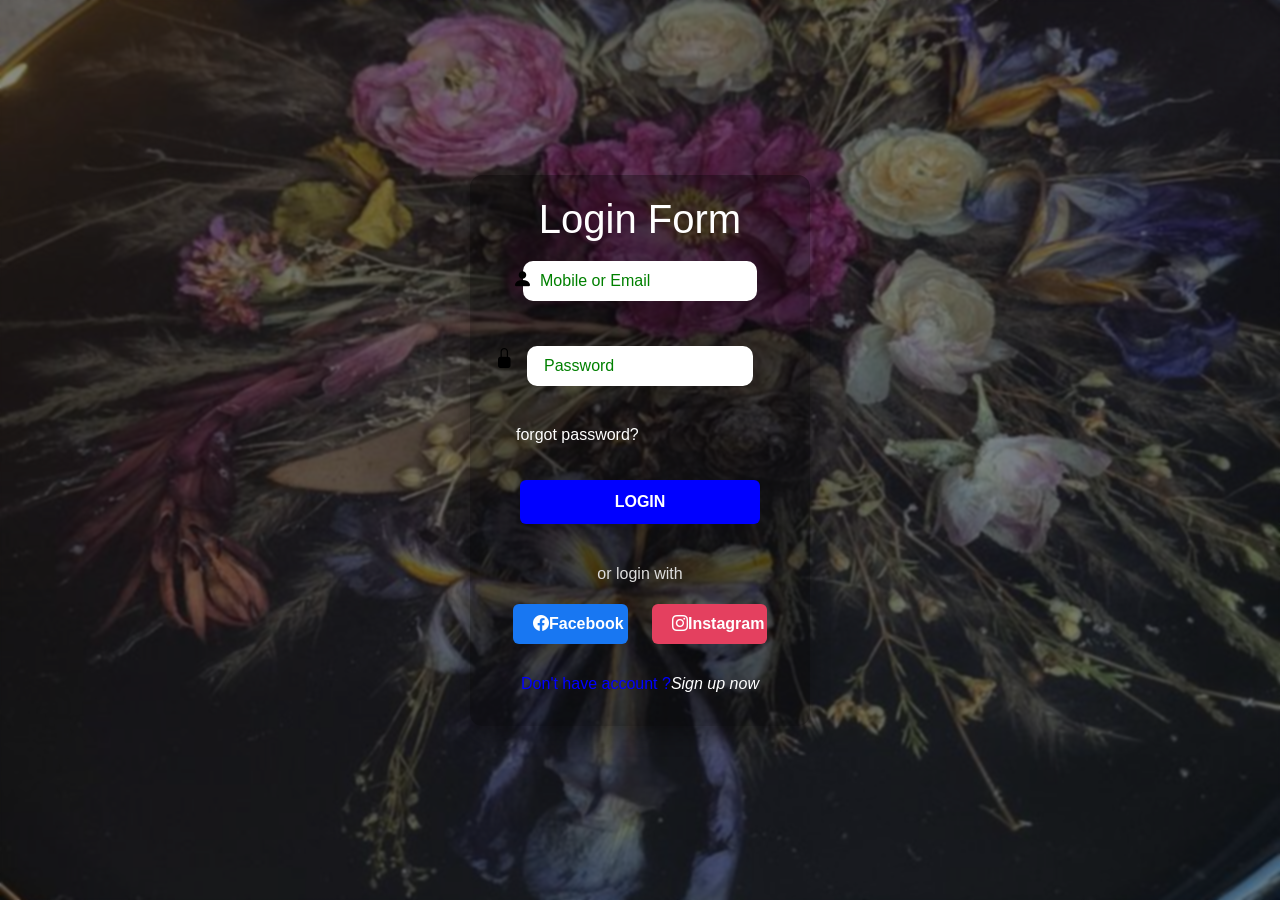
<file: index.html>
<!DOCTYPE html>
<html lang="en">
<head>
  <meta charset="UTF-8">
  <meta name="viewport" content="width=device-width, initial-scale=1.0">
  <meta http-equiv="X-UA-Compatible" content="ie=edge">
  <title>Document</title>
      <link href="https://cdn.jsdelivr.net/npm/bootstrap@5.3.8/dist/css/bootstrap.min.css"
      rel="stylesheet"
      integrity="sha384-sRIl4kxILFvY47J16cr9ZwB07vP4J8+LH7qKQnuqkuIAvNWLzeN8tE5YBujZqJLB"
      crossorigin="anonymous"
    />
        <link
      rel="stylesheet"
      href="https://cdn.jsdelivr.net/npm/bootstrap-icons@1.11.3/font/bootstrap-icons.min.css"
    />

  <link rel="stylesheet"href="style.css">
</head>
<body>
        <form>
          <!--heading-->
          <h1>Login Form</h1>
    
            <!--mobile/email input-->
      <div class="input-box">
    <i class="bi bi-person-fill left-icon"></i>
    <input type="text" placeholder="Mobile or Email">
</div>

<div class="input type">
    <i class="bi bi-lock-fill right-icon"></i>
    <input type="password" id="password" placeholder="Password">
    <i class="bi bi-eye-slash-fill-icon" class="Password"></i></div>
  

            <a href="#">forgot password?</a>

            <button class="login">LOGIN</button>
  
      
      <!--other login option-->
      <div class="other-login-option">
        <p >or login with</p>
    
  <div class="social-login">
    <button class="facebook">
    <i class="bi bi-facebook"></i> Facebook</button>

<button class="instagram">
    <i class="bi bi-instagram"></i> Instagram
</button>
        </div>
    
      <!--sign up option-->
      <p id="account">Don't have account ?<i class="dt">Sign up now</i></p>
        
  </form>
  
</body>
</html>
</file>
<file: style.css>
*{
  padding: 0;
  margin: 0;
  box-sizing: border-box;
}
body{
  min-height: 100vh;
  display: flex;
  align-items: center;
  justify-content: center;
  background-image: linear-gradient(
rgba(0,0,0,.45),
rgba(0,0,0,.45)
), url("921bfd05207d67323b4aa672eeec4cbf.jpg");
  background-position: center;
  background-size: cover;
  background-repeat: no-repeat;
  backdrop-filter: blur(1px);
  font-family: Arial, Helvetica, sans-serif;
}
form{
  width: 340px;
  max-width: 360px;
  padding: 20px 15px;
  border-radius: 12px;
  box-shadow: 0 10px 20px rgba(0,0,0,0.3);
  display: flex;
  flex-direction: column;
  align-items: center;
  justify-content: center;
  gap: 10px;
  background: rgba(0,0,0,.35);
backdrop-filter: blur(6px);
}
form input{
  padding: 8px 17px;
  font-size: 16px;
  color: black;
  outline: none;
  border: none;
  border-radius: 10px;
  margin-bottom: 15px ;
}
a{
    color: white;
    text-decoration: none;
    width: 80%;
    display: block;
    text-align: left;
    margin-top: -8px;
    margin-bottom: 15px;
}
.dt{
  color: white;
}
form input::placeholder{
  color: green;
}
.other-login{
  font-size: 10px;
  color: white;
}
h1{
  font-family: Sans-Serif;
  color: white;
}
#password{
  padding-right: 9px;
  align-content: center;
  color: black;
  
}

.login{
  width:100%;
  max-width: 240px;
  display: flex;
  align-items:center;
  justify-content: center;
  padding: 10px 0;
  background-color: blue;
  color: white;
  border: none;
  margin: 8px;
  
}
.input{
    position: relative;
    width: 50%;
    margin: 10px;
    justify-content:center;
    align-items:center;
}

.input{
    width: 80%;
    display:flex;
    padding: 10px 0;
    justify-items: 10px;
    border: none;
    border-radius: 10px;
    font-size: 18px;
}


.left-icon{
   position: absolute;
   left: 50px;
   top: 19%;
   transform: translateY(-50%);
   color: black;
   font-size: 20px;
   margin-left: -8px;
}

.right-icon{
    position: absolute;
    right: 270px;
    top: 31%;
    transform: translateY(-50%);
    color: black;
    font-size: 20px;
    cursor: pointer;
    margin-right: -20px;
    
}

#account{
  color: white;
}
button {
    width: 100%;
    max-width: 115px;
    background-color:  #E4405F;
    color: white;
    border: none;
    padding: 8px 20px;
    font-size: 16px;
    font-weight: bold;
    border-radius: 6px;
    cursor: pointer;
    margin-top: 8px;
    display: flex;
    margin: 8px;
  
}

.other-login-option p {
    text-align: center;
    color: #ddd;
    margin: 20px 0 10px 0;
}

.social-login {
    display: flex;
    gap: 8px;
    margin-top: 8px;
}
.btn {
  height: 45px;
    flex: 1;
    padding: 12px 0;
    border: none;
    border-radius: 8px;
    color: white;
    font-weight: bold;
  
}
.facebook { background-color: #1877f2;
   margin: 8px;
}



 
#account{
    text-align:center;
    color:white;
    margin-top:20px;
}

#account {
    color:blue;
    text-decoration:none;
}
button:hover{
  color: black;
}
</file>
